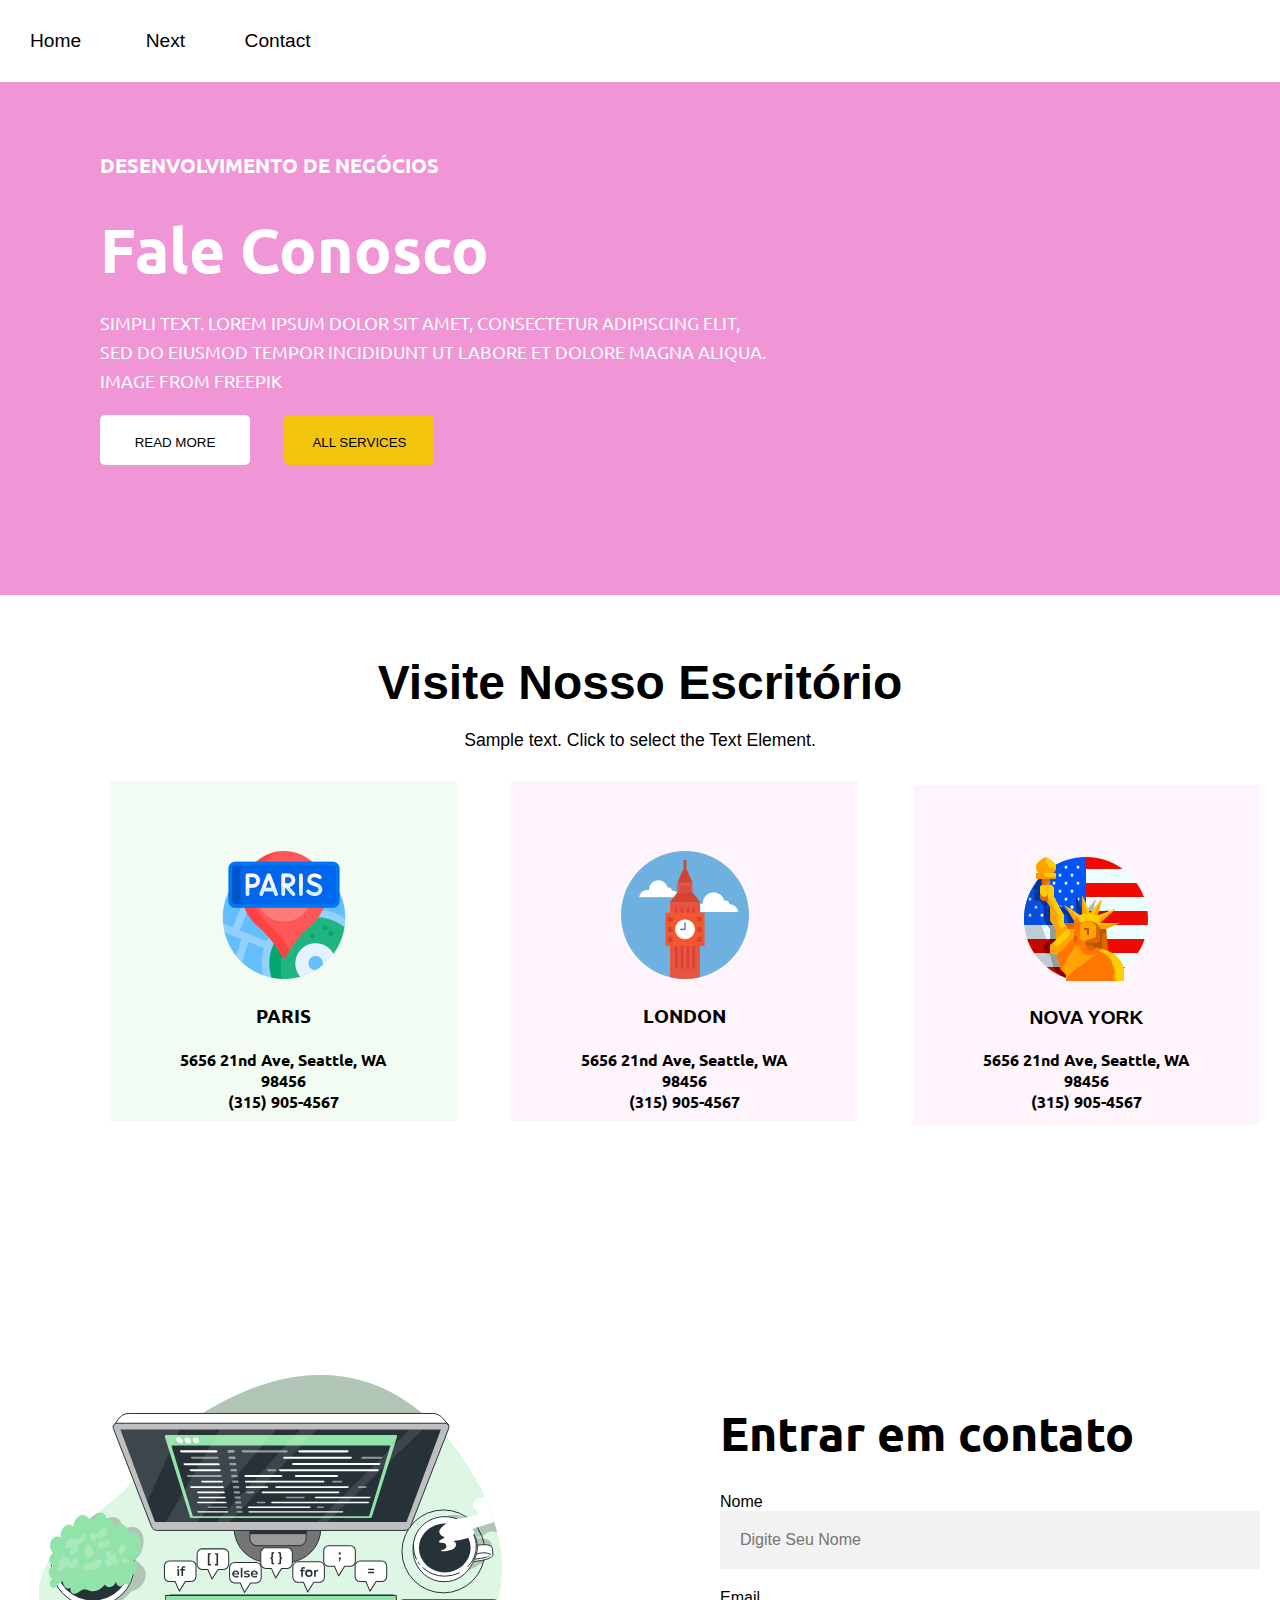
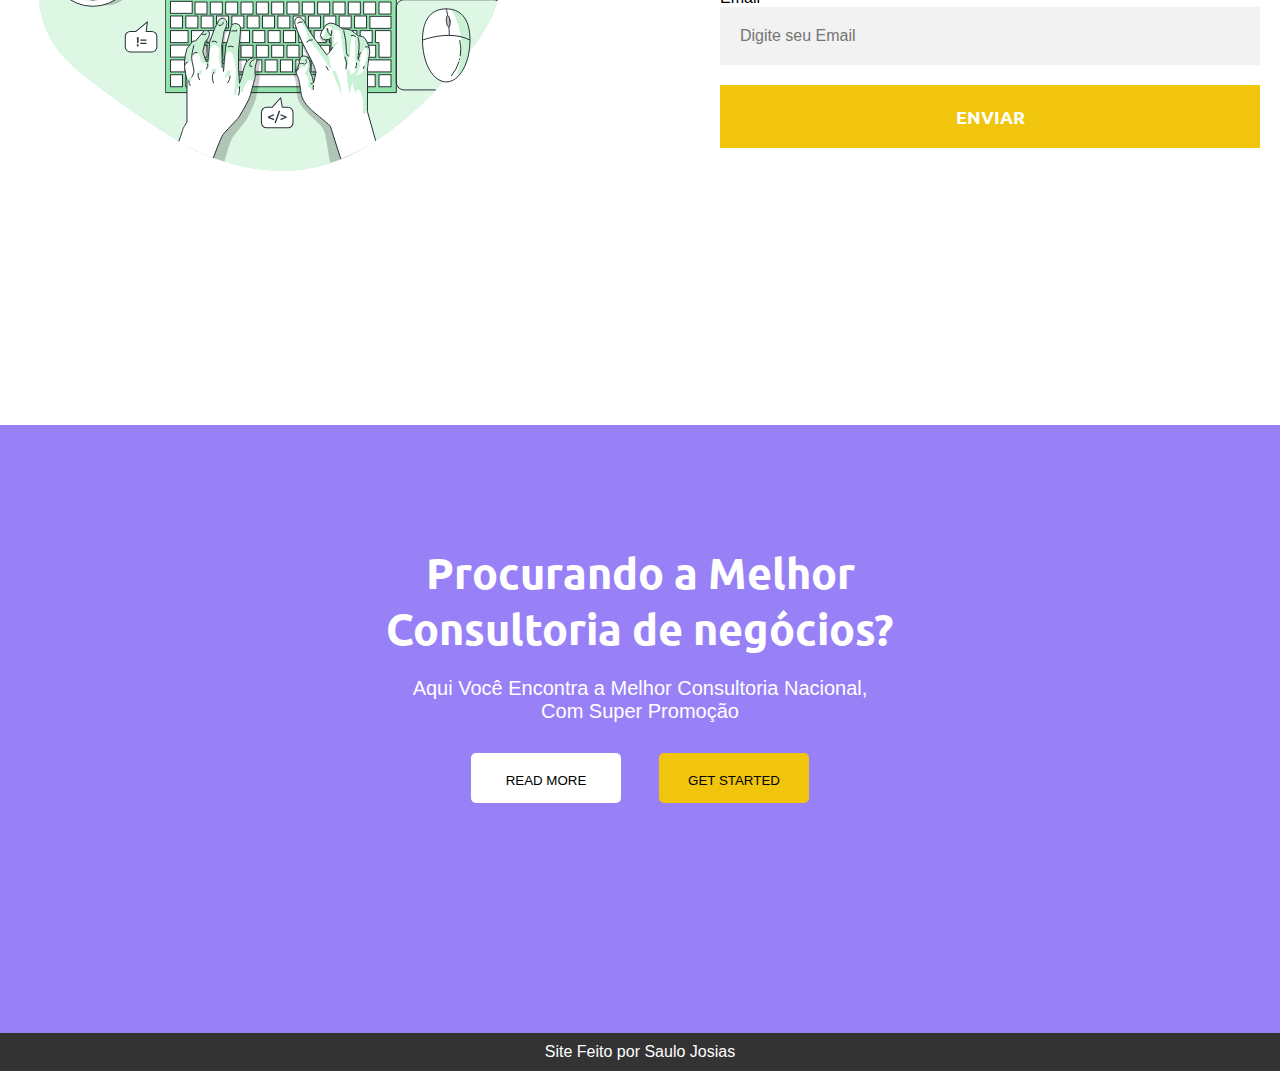
<file: index.html>
<!DOCTYPE html>
<html lang="pt-br">
<head>
    <meta charset="UTF-8">
    <meta name="viewport" content="width=device-width, initial-scale=1.0">
    <link rel="stylesheet" href="style.css">
    <title>Site de Captura</title>
</head>
<body>
    <header>
        <nav>
                <a href="#">Home</a>
                <a href="#"><a href="index2.html" style="margin-right: 25px;" target="_blank">Next</a></a>
                <a href="#">Contact</a>
        </nav>
    </header>
    <main>
        <article>
            <div class="box1">
                <h5>DESENVOLVIMENTO DE NEGÓCIOS</h5>
                <h1>Fale Conosco</h1>
                <p>Simpli text. Lorem ipsum dolor sit amet, consectetur adipiscing elit,<br> sed do eiusmod tempor incididunt ut labore et dolore magna aliqua. <br> Image from Freepik </p>
                <button class="button1"><a href="#">Read More</a></button>
                <button class="button2"><a href="#">All Services</a></button>
            </div>

            <div class="box2">
                <h2>Visite Nosso Escritório</h2>
                <p>Sample text. Click to select the Text Element.</p>
            </div>

            <div class="container">
                <div  class="img1">
                    <img src="img/img-1.png" alt="imagem paris">
                    <h5>Paris</h5>
                    <p>5656 21nd Ave, Seattle, WA <br> 98456 <br>
                        (315) 905-4567</p>
                </div>
                <div class="img2">
                    <img src="img/img-2.png" alt="imagem london" class="img2">
                    <h5>London</h5>
                    <p>5656 21nd Ave, Seattle, WA <br> 98456 <br>
                        (315) 905-4567</p>
                </div>
                <div  class="img3">
                    <img src="img/img-3.png" alt="imagem Nova York">
                    <h5>Nova York</h5>
                    <p>5656 21nd Ave, Seattle, WA <br> 98456 <br>
                        (315) 905-4567</p>
                </div>
            

            <div>
                <div class="box3">
                    <div>
                            <img src="img/developer.svg" alt="image.developer" class="developer1">
                </div>

                    <div class="captura">
                    <h1 class="capturah1">Entrar em contato</h1>
                            <form class="form">
                                <p class="paragrafos">Nome</p>
                                <input type="text" placeholder="Digite Seu Nome"> <br>
                                <p class="paragrafos">Email</p>
                                <input type="email" placeholder="Digite seu Email"><br>
                                <button class="button3">Enviar</button>
                            </form>
                    </div>
                </div>

            <section class="section1">
                <h2>Procurando a Melhor <br> Consultoria de negócios? </h2>
                <p>Aqui Você Encontra a Melhor Consultoria Nacional,<br>
                    Com Super Promoção</p>
            
                <button class="sectionbutton1">Read More</button>
                <button class="sectionbutton2">Get Started</button>
            </section>
        </article>
   
    <div class="footer1">
        <footer>
            <p>Site Feito por <a href="#">Saulo Josias</a></p>
        </footer>
    </div>
</main>
</body>
</html>
</file>
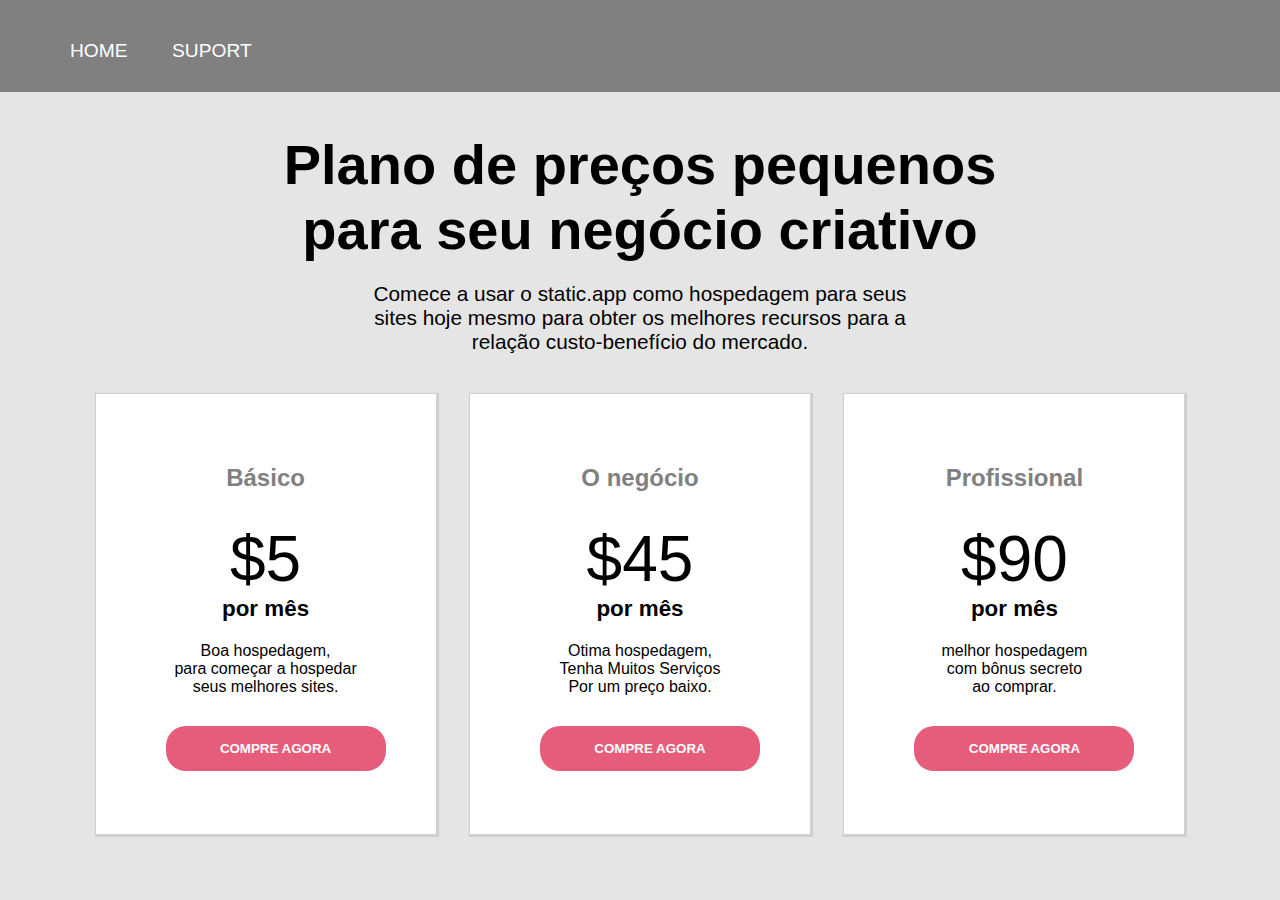
<file: index2.html>
<!DOCTYPE html>
<html lang="pt-br">
<head>
    <meta charset="UTF-8">
    <meta name="viewport" content="width=device-width, initial-scale=1.0">
    <link rel="stylesheet" href="style2.css">
    <title>Veja Nossas Ofertas</title>
</head>
<body>
    <header>
       <nav>
        <a href="#"><a href="index.html">Home</a></a>
        <a href="#"><a href="index3.html">Suport</a></a>
       </nav>
    </header>
    <main>
        <h1>Plano de preços pequenos <br> para seu negócio criativo</h1>
        <p>Comece a usar o static.app como hospedagem para seus <br> sites hoje mesmo para obter os melhores recursos para a <br>relação custo-benefício do mercado.</p>
        <section class="section1">
            <h2>Básico</h2>
            <p class="dolar1">$5</p>
            <p class="mes">por mês</p>
            <p class="lorem">Boa hospedagem, <br>
                para começar a hospedar <br>
                seus melhores sites. </p>
                <button class="button1">compre agora</button>
        </section>
        <section class="section2">
            <h2>O negócio</h2>
            <p class="dolar2">$45</p>
            <p class="mes2">por mês</p>
            <p class="lorem2">Otima hospedagem,<br>
                Tenha Muitos Serviços <br>
                Por um preço baixo. </p>
                <button class="button2">compre agora</button>
        </section>
        <section class="section3">
            <h2>Profissional</h2>
            <p class="dolar3">$90</p>
            <p class="mes3">por mês</p>
            <p class="lorem3">melhor hospedagem <br>
                com bônus secreto <br>
                ao comprar. </p>
                <button class="button3">compre agora</button>
        </section>
    </main>
</body>
</html>
</file>
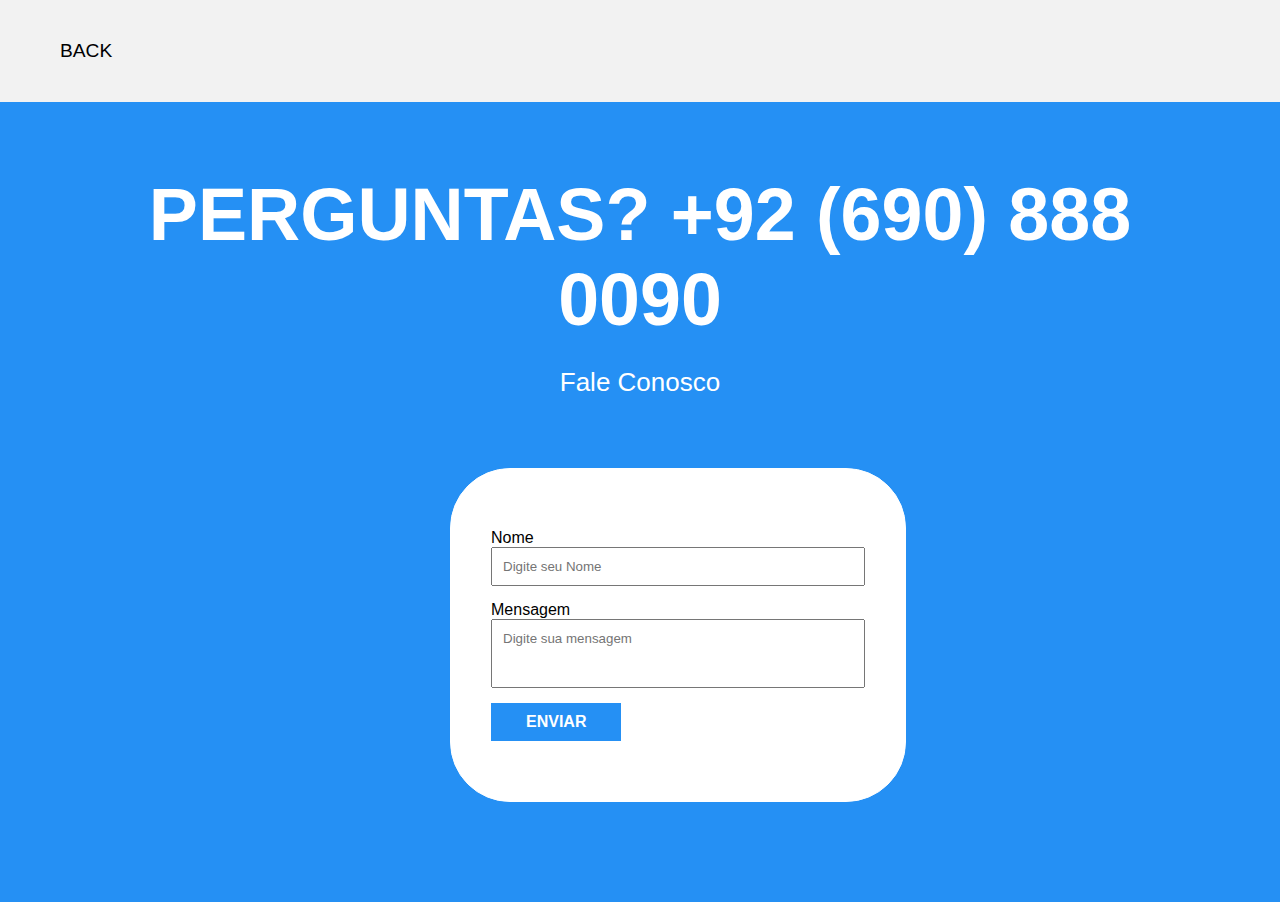
<file: index3.html>
<!DOCTYPE html>
<html lang="pt-br">
<head>
    <meta charset="UTF-8">
    <meta name="viewport" content="width=device-width, initial-scale=1.0">
    <link rel="stylesheet" href="style3.css">
    <title>Suporte</title>
</head>
<body>
    <header>
        <nav>
            <a href="index2.html">back</a>
        </nav>
    </header>
    <section id="first"> 
        <h1>PERGUNTAS? +92 (690) 888 0090</h1>
        <p>Fale Conosco</p>
    </section>
    <section class="second">
        <p class="usuario1">Nome</p>
        <input type="text" placeholder="Digite seu Nome" class="input1">
        <p class="usuario2">Mensagem</p>
        <input type="text" placeholder="Digite sua mensagem" class="input2"><br>
        <button class="button">Enviar</button>
    </section>
</body>
</html>
</file>
<file: style.css>
@import url('https://fonts.googleapis.com/css2?family=Ubuntu:wght@400;700&display=swap');

    :root {
        --fonte-padrao:Arial, Helvetica, sans-serif;
        --font-destaque:'Ubuntu', sans-serif;
    }

* {
    margin: 0px;
    padding: 0px;
}
body {
    font-family: Arial, Helvetica, sans-serif;
    overflow-x: hidden; /* Propriedade para tirar a rolagem lateral de baixo */ 
}
header > nav {
    background-color: white;
    margin: 30px;
}
nav > a{
    font-size: 1.2em;
    text-decoration: none;
    color: black;
    padding-right: 30px;
}
nav > a:hover {
    color: pink;
    transition-duration: 0.5s;
}
div.box1 {
    background-color: #F095D5;
    color: white;
    padding: 100px;
}
div.box1 > h5 {
    margin-top: -30px;
    text-transform: uppercase;
    font-size: 1.25rem;
    font-weight: 700;
    font-family: var(--font-destaque);
}
div.box1 > h1 {
    font-size: 3.9em;
    padding-top: 30px;
    margin-bottom: 20px;
    font-family: var(--font-destaque);
}
div.box1 > p  {
    text-transform: uppercase;
    line-height: 1.6;
    margin-bottom: 20px;
    font-family: var(--font-destaque);
    font-size: 1.125rem;
}
.button1 {
    background-color: white;
    text-transform: uppercase;
    height: 50px;
    width: 150px;
    padding: 20px;
    border-radius: 2px;
    border: none;
    margin-right: 30px;
    cursor: pointer;
    transition-duration: 0.5s;
    border-radius: 5px;
}
.button1 > a {
    text-decoration: none;
    color: black;
}
.button1:hover {
    background-color: lightgray;
}
.button2 {
    background-color: #F1C50E;
    text-transform: uppercase;
    height: 50px;
    width: 150px;
    padding: 20px;
    border-radius: 2px;
    border: none;
    margin-bottom: 30px;
    cursor: pointer;
    transition-duration: 0.5s;
    border-radius: 5px;
}
.button2 > a {
    text-decoration: none;
    color: black;
}
.button2:hover {
    background-color: lightgray;
}

div.box2 {
    text-align: center;
    margin-top: 40px;
}
div.box2 > h2 {
    font-size: 3em;
    padding: 20px;
}
div.box2 > p {
    font-size: 1.1em;
}
div.img1 {
    background-color: #f3fcf3;
    padding: 70px;
    margin-top: 30px;
    display: inline-block;
    text-align: center;
    margin-left: 110px;
    margin-right: 50px;
    height: 200px;
}
div.img1 > h5 {
    text-transform: uppercase;
    padding: 20px;
    font-size: 1.2em;
    
}
div.img2 {
    background-color: #fef4fb; 
    padding: 70px;
    margin-top: 30px;
    display: inline-block;
    text-align: center;
    height: 200px; 
}
div.img2 > h5 {
    text-transform: uppercase;
    padding: 20px;
    font-size: 1.2em;
    
}
.img3 {
    background-color: #fef4fb; 
    padding: 70px;
    margin-top: 30px;
    display: inline-block;
    text-align: center;
    height: 200px;
    margin-left: 50px;
}
.img3 > h5 {
    text-transform: uppercase;
    padding: 20px;
    font-size: 1.2em;
}
.img1, .img2, .img3 > p  {
    font-family: var(--font-destaque);   
    font-weight: bolder; 
}

.box3 {
    width: 100vw;
    height: 100vh;
    display: flex;
    justify-content: center;
    align-items: center;
}
.developer1 {
    width: 700px;
    height: 500px;
    display: inline-block;
}
.captura {
    text-align: center;
    padding: 100px;
    display: flex;
    flex-direction: column;
    align-items: flex-start;
    justify-content: center;

}
.capturah1 {
    font-size: 3em;
    font-family: var(--font-destaque);
    margin-bottom: 30px;
}
.paragrafos {
    display: flex;
    flex-direction: column;
    align-items: flex-start;
    justify-content: center;
}
input {
    width: 500px;
    padding: 20px;
    background-color: #F2F2F2;
    border: none;
    margin-bottom: 20px;
    font-size: 16px;
    outline: none;
}
.button3 {
    background-color: #F1C50E;
    color: white;
    border: none;
    width: 540px;
    padding: 20px;
    font-family: var(--font-destaque);
    font-weight: bolder;
    font-size: 1.1em;
    text-transform: uppercase;
}
.button3:hover {
    background-color: black;
}

.section1 {
    background-color: #9881F7;
    color: white;
    padding: 100px;
    font-size: 1.8em;
    padding-top: 120px;
    padding-bottom: 200px;
    text-align: center;
}
.section1 > h2 {
    padding-bottom: 20px;
    font-family: var(--font-destaque);
}
.section1 > p {
    padding-bottom: 30px;
    font-size: 20px;
}
.sectionbutton1 {
    background-color: #FFFFFF;
    text-transform: uppercase;
    height: 50px;
    width: 150px;
    padding: 20px;
    border-radius: 2px;
    border: none;
    margin-bottom: 30px;
    cursor: pointer;
    transition-duration: 0.5s;
    margin-right: 30px;
    border-radius: 5px;
}
.sectionbutton2 {
    background-color: #F1C50E;
    text-transform: uppercase;
    height: 50px;
    width: 150px;
    padding: 20px;
    border-radius: 2px;
    border: none;
    margin-bottom: 30px;
    cursor: pointer;
    transition-duration: 0.5s;
    border-radius: 5px;
}
.sectionbutton1:hover {
    background-color: lightgray;
}
.sectionbutton2:hover {
    background-color: lightgrey;
}

.footer1 {
    color: white;
    background-color: #333333;
    text-align: center;
    padding: 10px;
}
 footer > p > a {
    color: white;
    text-decoration: none;
}
footer > p > a:hover {
    color: rgb(0, 238, 255);
}
</file>
<file: style2.css>
* {
    margin: 0px;
    padding: 0px;
}
body {
    overflow-x: hidden;
    font-family: Arial, Helvetica, sans-serif;
    background-color: #E5E5E5;
    width: 100vw;
    height: 100vh;
}
header {
    background-color: gray;
    padding: 10px;
}
nav {
    margin: 20px;
    margin-top: 30px;
    padding-left: 10px;
}
nav > a {
    color: white;
    font-size: 1.2em;
    padding: 10px;
    text-decoration: none;
    text-transform: uppercase;
}
nav > a:hover {
    color: black;
    transition-duration: 0.5s;
}
main {
    text-align: center;
    margin-top: 100px;
}
main > h1 {
    font-size: 3.5em;
    margin-top: -60px;
}
main > p {
    margin-top: 20px;
    font-size: 1.3em;
}
section {
    display: inline-block;
    margin: 15px;
    margin-top: 40px;
    width: 200px;
    height: 300px;
    box-shadow: 1px 1px 1px 2px rgba(0, 0, 0, 0.089);
}

.section1 {
    background-color: white;
    padding: 70px;
}
.section1 > h2 {
    color: #808080;
    
}
.dolar1 {
    font-size: 4em;
    margin-top: 30px;
}
.mes {
    font-size: 1.4em;
    margin-bottom: 20px;
    font-weight: bold;
}
 .lorem {
    margin-bottom: 30px;
}
.button1 {
    background-color: #E65C7B;
    color: white;
    width: 220px;
    padding: 15px;
    border-radius: 20px;
    border: none;
    text-transform: uppercase;
    font-weight: bolder;
    cursor: pointer;
}
.button1:hover {
    background-color: rgb(207, 67, 90);
}
.section2 {
    background-color: white;
    padding: 70px;
}
.section2 > h2 {
    color: #808080;
    
}
.dolar2 {
    font-size: 4em;
    margin-top: 30px;
}
.mes2 {
    font-size: 1.4em;
    margin-bottom: 20px;
    font-weight: bold;
}
 .lorem2 {
    margin-bottom: 30px;
}
.button2 {
    background-color: #E65C7B;
    color: white;
    width: 220px;
    padding: 15px;
    border-radius: 20px;
    border: none;
    text-transform: uppercase;
    font-weight: bolder;
    cursor: pointer;
}
.button2:hover {
    background-color: rgb(207, 67, 90);
}
.section3 {
    background-color: white;
    padding: 70px;
}
.section3 > h2 {
    color: #808080;
    
}
.dolar3 {
    font-size: 4em;
    margin-top: 30px;
}
.mes3 {
    font-size: 1.4em;
    margin-bottom: 20px;
    font-weight: bold;
}
 .lorem3 {
    margin-bottom: 30px;
}
.button3 {
    background-color: #E65C7B;
    color: white;
    width: 220px;
    padding: 15px;
    border-radius: 20px;
    border: none;
    text-transform: uppercase;
    font-weight: bolder;
    cursor: pointer;
}
.button3:hover {
    background-color: rgb(207, 67, 90);
}
</file>
<file: style3.css>
* {
    margin: 0px;
    padding: 0px;
}

body {
    font-family: Arial, Helvetica, sans-serif;
    background-color: #2590F4;
    margin: auto;
}
header {
    background-color: #F2F2F2;
    padding: 10px;
}
nav {
    margin: 30px;
    margin-top: 30px;
    padding-left: 10px;
}
nav > a {
    color: black;
    font-size: 1.2em;
    padding: 10px;
    text-decoration: none;
    text-transform: uppercase;
}
nav > a:hover {
    color: blue;
}
#first {
    color: white;
    text-align: center;
    margin: 70px;
    font-size: 2.3em;
}
#first  > p {
    margin-top: 25px;
    font-size: 26px;
}
.second {
    background-color: #fff;
    border: 1px solid white;
    text-align: center;
    display: inline-block;
    margin-left: 450px;
    margin-bottom: 100px;
    padding: 60px 40px;
    border-radius: 60px;
}
.usuario1 {
    display: flex;
    flex-direction: column;
    align-items: flex-start;
    justify-content: center;
}
.input1 {
    padding: 10px;
    width: 350px;
    outline: none;
    margin-bottom: 15px;
    display: flex;
    flex-direction: column;
}
.usuario2 {
    display: flex;
    flex-direction: column;
    align-items: flex-start;
    justify-content: center;
}
.input2 {
    padding: 10px;
    padding-bottom: 40px;
    width: 350px;
    outline: none;
    margin-bottom: 15px;
}
.button {
    background-color: #2590F4;
    color: white;
    border: none;
    font-size: 1em;
    font-weight: bold;
    display: flex;
    flex-direction: column;
    align-items: flex-start;
    justify-content: center;
    padding: 10px 35px;
    text-transform: uppercase;
}
.button:hover {
   background-color: rgba(0, 0, 255, 0.712) 
}
</file>
